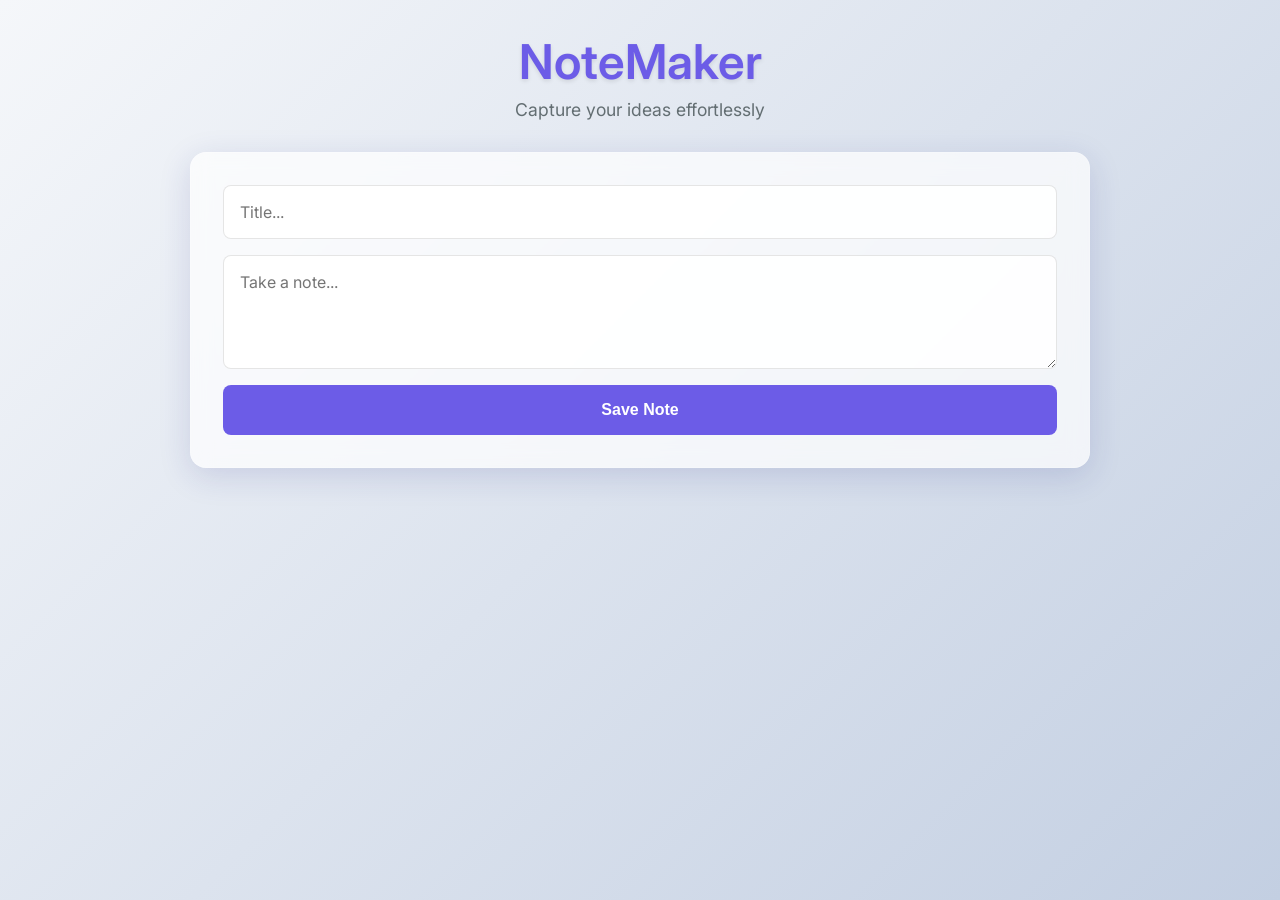
<file: NoteMaker/frontend/index.html>
<!DOCTYPE html>
<html lang="en">
<head>
    <meta charset="UTF-8">
    <meta name="viewport" content="width=device-width, initial-scale=1.0">
    <meta name="description" content="A beautiful and simple note management application.">
    <title>📝 NoteMaker - Your Premium Note Management</title>
    <link rel="stylesheet" href="style.css">
    <link href="https://fonts.googleapis.com/css2?family=Inter:wght@300;400;600&display=swap" rel="stylesheet">
</head>
<body>
    <div class="app-container">
        <header>
            <h1>NoteMaker</h1>
            <p>Capture your ideas effortlessly</p>
        </header>

        <section class="create-note-section">
            <form id="note-form">
                <input type="text" id="note-title" placeholder="Title..." required />
                <textarea id="note-content" placeholder="Take a note..." required rows="4"></textarea>
                <button type="submit" id="save-btn">Save Note</button>
            </form>
        </section>

        <section class="notes-display-section">
            <div id="notes-grid" class="notes-grid">
                <!-- Notes will be injected here via JS -->
            </div>
        </section>
    </div>

    <!-- Edit Modal -->
    <div id="edit-modal" class="modal hidden">
        <div class="modal-content">
            <h2>Edit Note</h2>
            <form id="edit-form">
                <input type="hidden" id="edit-note-id">
                <input type="text" id="edit-note-title" required />
                <textarea id="edit-note-content" required rows="6"></textarea>
                <div class="modal-actions">
                    <button type="button" id="cancel-edit" class="btn-cancel">Cancel</button>
                    <button type="submit" id="update-edit" class="btn-primary">Update</button>
                </div>
            </form>
        </div>
    </div>

    <script src="script.js"></script>
</body>
</html>
</file>
<file: NoteMaker/frontend/style.css>
:root {
    --primary: #6C5CE7;
    --primary-light: #A29BFE;
    --bg-gradient: linear-gradient(135deg, #f5f7fa 0%, #c3cfe2 100%);
    --card-bg: rgba(255, 255, 255, 0.7);
    --card-border: rgba(255, 255, 255, 0.18);
    --text-color: #2d3436;
    --text-light: #636e72;
    --shadow: 0 8px 32px 0 rgba(31, 38, 135, 0.15);
    --border-radius: 16px;
}

* {
    box-sizing: border-box;
    margin: 0;
    padding: 0;
}

body {
    font-family: 'Inter', sans-serif;
    background: var(--bg-gradient);
    color: var(--text-color);
    min-height: 100vh;
    display: flex;
    justify-content: center;
    padding: 2rem;
}

.app-container {
    width: 100%;
    max-width: 900px;
}

header {
    text-align: center;
    margin-bottom: 2rem;
}

header h1 {
    font-size: 3rem;
    font-weight: 600;
    color: var(--primary);
    text-shadow: 0 2px 4px rgba(0,0,0,0.1);
}

header p {
    color: var(--text-light);
    font-size: 1.1rem;
    margin-top: 0.5rem;
}

.create-note-section form {
    display: flex;
    flex-direction: column;
    gap: 1rem;
    background: var(--card-bg);
    backdrop-filter: blur(10px);
    border: 1px solid var(--card-border);
    border-radius: var(--border-radius);
    box-shadow: var(--shadow);
    padding: 2rem;
    margin-bottom: 3rem;
    transition: transform 0.3s ease;
}

.create-note-section form:focus-within {
    transform: translateY(-5px);
}

input, textarea {
    width: 100%;
    padding: 1rem;
    border: 1px solid rgba(0,0,0,0.1);
    border-radius: 8px;
    font-family: inherit;
    font-size: 1rem;
    background: rgba(255,255,255,0.9);
    transition: all 0.3s ease;
    outline: none;
}

input:focus, textarea:focus {
    border-color: var(--primary);
    box-shadow: 0 0 0 3px rgba(108, 92, 231, 0.2);
}

button {
    padding: 1rem;
    border: none;
    border-radius: 8px;
    background: var(--primary);
    color: white;
    font-weight: 600;
    font-size: 1rem;
    cursor: pointer;
    transition: all 0.3s ease;
}

button:hover {
    background: var(--primary-light);
    transform: translateY(-2px);
    box-shadow: 0 4px 12px rgba(108, 92, 231, 0.4);
}

/* Notes Grid */
.notes-grid {
    display: grid;
    grid-template-columns: repeat(auto-fill, minmax(280px, 1fr));
    gap: 1.5rem;
}

.note-card {
    background: var(--card-bg);
    backdrop-filter: blur(10px);
    border: 1px solid var(--card-border);
    border-radius: var(--border-radius);
    padding: 1.5rem;
    box-shadow: 0 4px 16px 0 rgba(31, 38, 135, 0.1);
    display: flex;
    flex-direction: column;
    justify-content: space-between;
    transition: all 0.3s ease;
    position: relative;
    overflow: hidden;
}

.note-card:hover {
    transform: translateY(-5px) scale(1.02);
    box-shadow: var(--shadow);
}

.note-card h3 {
    margin-bottom: 0.5rem;
    font-size: 1.25rem;
    color: var(--text-color);
}

.note-card p {
    color: var(--text-light);
    font-size: 0.95rem;
    line-height: 1.5;
    flex-grow: 1;
    margin-bottom: 1rem;
    white-space: pre-wrap;
}

.note-meta {
    font-size: 0.8rem;
    color: #999;
    margin-bottom: 1rem;
}

.note-actions {
    display: flex;
    gap: 0.5rem;
    justify-content: flex-end;
}

.btn-icon {
    background: transparent;
    border: 1px solid rgba(0,0,0,0.1);
    color: var(--text-color);
    padding: 0.5rem;
    font-size: 1rem;
    border-radius: 6px;
    width: auto;
    display: flex;
    align-items: center;
    justify-content: center;
}

.btn-icon:hover {
    background: rgba(0,0,0,0.05);
    transform: translateY(-2px);
    box-shadow: 0 2px 5px rgba(0,0,0,0.1);
}

.btn-icon.delete:hover {
    background: #ff7675;
    color: white;
    border-color: #ff7675;
}

/* Modal styling */
.modal {
    position: fixed;
    top: 0; left: 0; width: 100%; height: 100%;
    background: rgba(0, 0, 0, 0.4);
    backdrop-filter: blur(4px);
    display: flex;
    justify-content: center;
    align-items: center;
    z-index: 1000;
    opacity: 1;
    transition: opacity 0.3s ease;
}

.modal.hidden {
    opacity: 0;
    pointer-events: none;
}

.modal-content {
    background: white;
    padding: 2rem;
    border-radius: var(--border-radius);
    width: 90%;
    max-width: 500px;
    box-shadow: var(--shadow);
    transform: translateY(0);
    transition: transform 0.3s ease;
}

.modal.hidden .modal-content {
    transform: translateY(20px);
}

.modal-content h2 {
    margin-bottom: 1.5rem;
}

.modal-actions {
    display: flex;
    justify-content: flex-end;
    gap: 1rem;
    margin-top: 1.5rem;
}

.btn-cancel {
    background: transparent;
    border: 1px solid #ddd;
    color: var(--text-color);
}
.btn-cancel:hover {
    background: #f1f2f6;
    color: var(--text-color);
}
</file>
